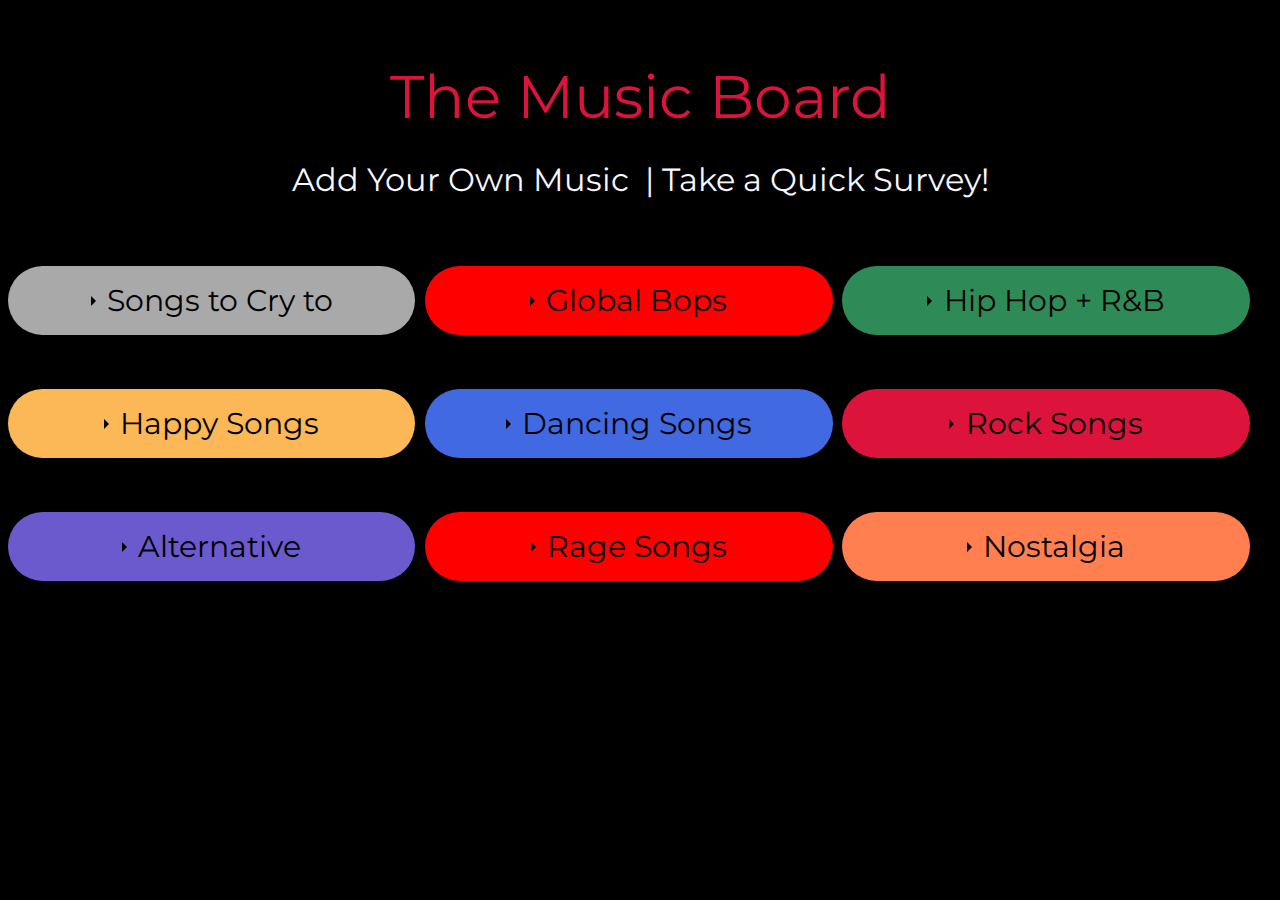
<file: index.html>
<!DOCTYPE html>
<html>

<head>
    <link rel="stylesheet" type="text/css" href="stylesheet.css">
    <link rel="preconnect" href="https://fonts.gstatic.com">
    <link href="https://fonts.googleapis.com/css2?family=Montserrat:ital,wght@1,900&display=swap" rel="stylesheet">
    <link rel="apple-touch-icon" sizes="180x180" href="apple-touch-icon.png">
    <link rel="icon" type="image/png" sizes="32x32" href="favicon-32x32.png">
    <link rel="icon" type="image/png" sizes="16x16" href="favicon-16x16.png">
    <title>The Music Board</title>
</head>

<body>
    <div class="fade-in">
    <p style="font-family:Arial;text-align:center;font-size:60px;color: crimson;font-family: 'Montserrat', sans-serif;">The Music Board</h1>
    <br>
    <a class = "link" href="https://forms.gle/WthFFkA6FD28P2D78">Add Your Own Music</a>
    <a> | </a>
    <a class = "link" href="https://forms.gle/355qKvTgHb4E84wYA">Take a Quick Survey!</a>
    <div class="column1">
        <div class="wrap-collabsible"> <input id="collapsible2" class="toggle" type="checkbox"> <label
                for="collapsible2" class="lbl-toggle" style="background-color:darkgray">Songs to Cry to</label>
            <div class="collapsible-content">
                <div class="content-inner">
                    <iframe src="https://open.spotify.com/embed/playlist/4OUcxLEfNC8WFb5YDU0DTW" width="100%" height="500"
                        frameborder="0" allowtransparency="true" allow="encrypted-media"></iframe>
                </div>
            </div>
        </div>
        <br>
        <br>
        <br>
        <div class="wrap-collabsible"> <input id="collapsible3" class="toggle" type="checkbox"> <label
                for="collapsible3" class="lbl-toggle" style="background-color:rgb(252,183,86)">Happy Songs</label>
            <div class="collapsible-content">
                <div class="content-inner">
                    <iframe src="https://open.spotify.com/embed/playlist/4ZYsFfADMPGse4B7csfN1m" width="100%" height="500" frameborder="0"
                        allowtransparency="true" allow="encrypted-media"></iframe>
                </div>
            </div>
        </div>
        <br>
        <br>
        <br>
        <div class="wrap-collabsible"> <input id="collapsible4" class="toggle" type="checkbox"> <label
                for="collapsible4" class="lbl-toggle" style="background-color:slateblue">Alternative</label>
            <div class="collapsible-content">
                <div class="content-inner">
                    <iframe src="https://open.spotify.com/embed/playlist/24rE5bFGuQSpSTGYDyUdFO" width="100%" height="500"
                        frameborder="0" allowtransparency="true" allow="encrypted-media"></iframe>
                </div>
            </div>
        </div>
    </div>

    <div class="column2">
        <div class="wrap-collabsible"> <input id="collapsible6" class="toggle" type="checkbox"> <label
                for="collapsible6" class="lbl-toggle" style="background-color:red">Global Bops</label>
            <div class="collapsible-content">
                <div class="content-inner">
                    <iframe src="https://open.spotify.com/embed/playlist/6CF80aZNQTy8eY59wr486X" width="100%" height="500"
                        frameborder="0" allowtransparency="true" allow="encrypted-media"></iframe>
                </div>
            </div>
        </div>
        <br>
        <br>
        <br>
        <div class="wrap-collabsible"> <input id="collapsible5" class="toggle" type="checkbox"> <label
                for="collapsible5" class="lbl-toggle" style="background-color:royalblue">Dancing Songs</label>
            <div class="collapsible-content">
                <div class="content-inner">
                    <iframe src="https://open.spotify.com/embed/playlist/53wgDNJluKMJMai1qZjvF6" width="100%" height="500"
                        frameborder="0" allowtransparency="true" allow="encrypted-media"></iframe>
                </div>
            </div>
        </div>
        <br>
        <br>
        <br>
        <div class="wrap-collabsible"> <input id="collapsible7" class="toggle" type="checkbox"> <label
                for="collapsible7" class="lbl-toggle" style="background-color:red">Rage Songs</label>
            <div class="collapsible-content">
                <div class="content-inner">
                    <iframe src="https://open.spotify.com/embed/playlist/57O8rvfH9xk6hgYpr33wfe" width="100%" height="500"
                        frameborder="0" allowtransparency="true" allow="encrypted-media"></iframe>
                </div>
            </div>
        </div>
    </div>

    <div class="column3">
        <div class="wrap-collabsible"> <input id="collapsible8" class="toggle" type="checkbox"> <label
                for="collapsible8" class="lbl-toggle" style="background-color:seagreen">Hip Hop + R&B</label>
            <div class="collapsible-content">
                <div class="content-inner">
                    <iframe src="https://open.spotify.com/embed/playlist/0KaoE1pTXtvjD1OL9KFSXF" width="100%" height="500"
                        frameborder="0" allowtransparency="true" allow="encrypted-media"></iframe>
                </div>
            </div>
        </div>
        <br>
        <br>
        <br>
        <div class="wrap-collabsible"> <input id="collapsible9" class="toggle" type="checkbox"> <label
                for="collapsible9" class="lbl-toggle" style="background-color:crimson">Rock Songs</label>
            <div class="collapsible-content">
                <div class="content-inner">
                    <iframe src="https://open.spotify.com/embed/playlist/348grokomuLPyY6UGO9IOb" width="100%" height="500"
                        frameborder="0" allowtransparency="true" allow="encrypted-media"></iframe>
                </div>
            </div>
        </div>
        <br>
        <br>
        <br>
        <div class="wrap-collabsible"> <input id="collapsible10" class="toggle" type="checkbox"> <label
                for="collapsible10" class="lbl-toggle" style="background-color:coral">Nostalgia</label>
            <div class="collapsible-content">
                <div class="content-inner">
                    <iframe src="https://open.spotify.com/embed/playlist/2IoUWfGn2a3vtTgPJKaSQR" width="100%" height="500"
                        frameborder="0" allowtransparency="true" allow="encrypted-media"></iframe>
                </div>
            </div>
        </div>
    </div>
    </div>
    <p style="font-size: small;">Code for collapsible content sources from https://www.digitalocean.com/community/tutorials/css-collapsible</p>
</body>

</html>
</file>
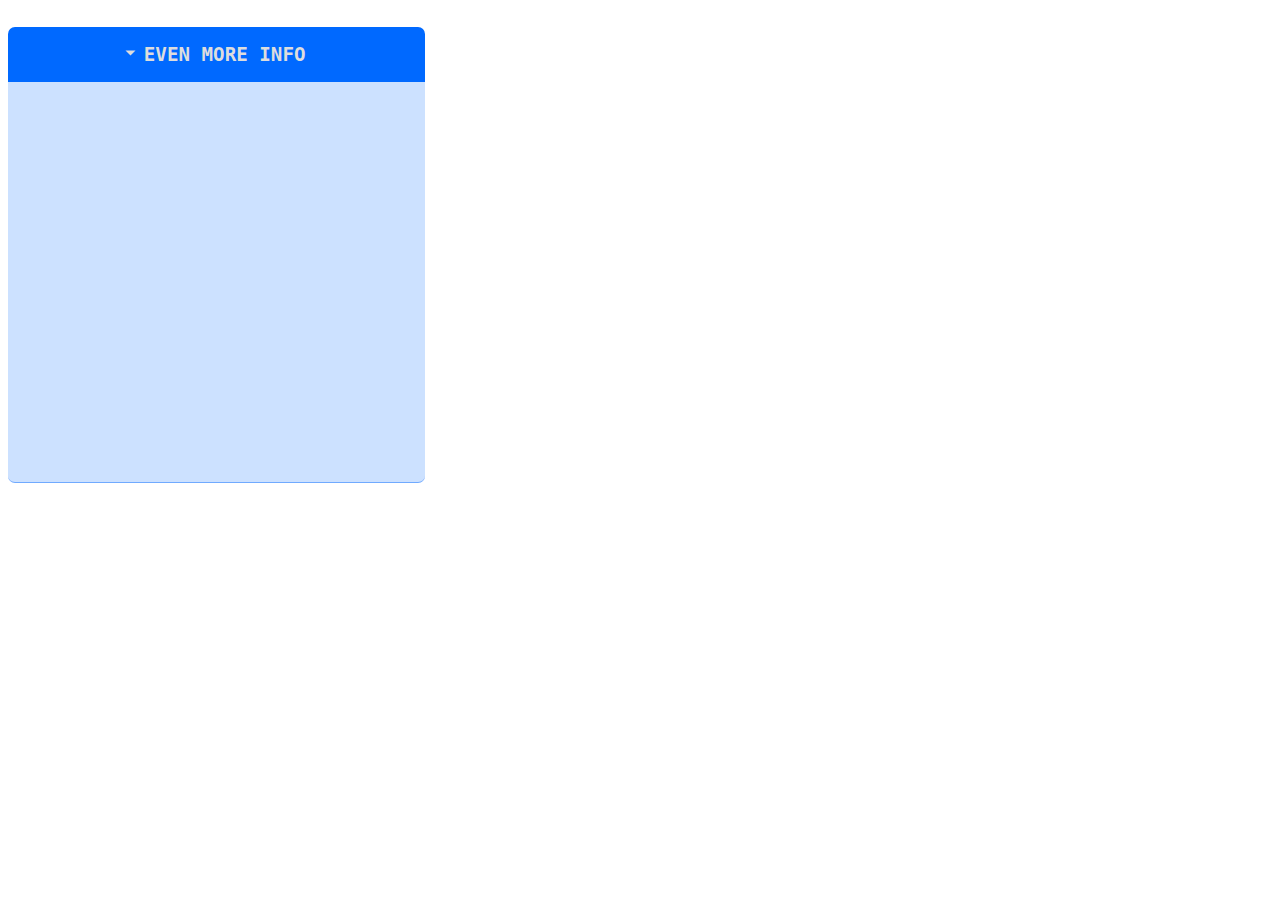
<file: collapsible.html>
<!DOCTYPE html>
<html>
<head>
    <style>
    .column1 {
        width:33%;
        float:left;
    }

    .column2{
        width:33%;
        float:left;
    }

    .column3{
        width:33%;
        float:left;
    }   

    input[type='checkbox'] { 
        display: none; 
    } 
    .wrap-collabsible { 
        margin: 1.2rem 0; 
    }

    .lbl-toggle {
        display: block; 
        font-weight: bold; 
        font-family: monospace; 
        font-size: 1.2rem; 
        text-transform: uppercase; 
        text-align: center; 
        padding: 1rem; 
        color: #DDD; 
        background: #0069ff; 
        cursor: pointer; 
        border-radius: 7px; 
        transition: all 0.25s ease-out; 
    }

    .lbl-toggle:hover { 
        color: #FFF; 
    } 
    .lbl-toggle::before 
    { content: ' '; 
    display: inline-block; 
    border-top: 5px solid transparent; 
    border-bottom: 5px solid transparent; 
    border-left: 5px solid currentColor; 
    vertical-align: middle; 
    margin-right: .7rem; 
    transform: translateY(-2px); 
    transition: transform .2s ease-out;
    } 
    
    .toggle:checked+.lbl-toggle::before { 
        transform: rotate(90deg) translateX(-3px); 
    } 
    .collapsible-content { 
        max-height: 0px; 
        overflow: hidden; 
        transition: max-height .25s ease-in-out; 
    } 
    .toggle:checked + .lbl-toggle + .collapsible-content { 
        max-height: 800px; 
    } 
    .toggle:checked+.lbl-toggle {
        border-bottom-right-radius: 0; border-bottom-left-radius: 0; 
    } 
    .collapsible-content .content-inner { 
        background: rgba(0, 105, 255, .2); 
        border-bottom: 1px solid rgba(0, 105, 255, .45); 
        border-bottom-left-radius: 7px; 
        border-bottom-right-radius: 7px; 
        padding: .5rem 1rem; 
    } 
    .collapsible-content p { 
        margin-bottom: 0; 
    }

    </style>
</head>
<body>
    <div class = "column1">
        <div class="wrap-collabsible"> <input id="collapsible2" class="toggle" type="checkbox" checked=""> <label
                for="collapsible2" class="lbl-toggle" style="background-color:">Even More Info</label>
            <div class="collapsible-content">
                <div class="content-inner">
                    <iframe src="https://open.spotify.com/embed/playlist/4OUcxLEfNC8WFb5YDU0DTW" width="100%" height="380" frameborder="0"
                        allowtransparency="true" allow="encrypted-media"></iframe>
                </div>
            </div>
        </div>
    </div>
</body>
</file>
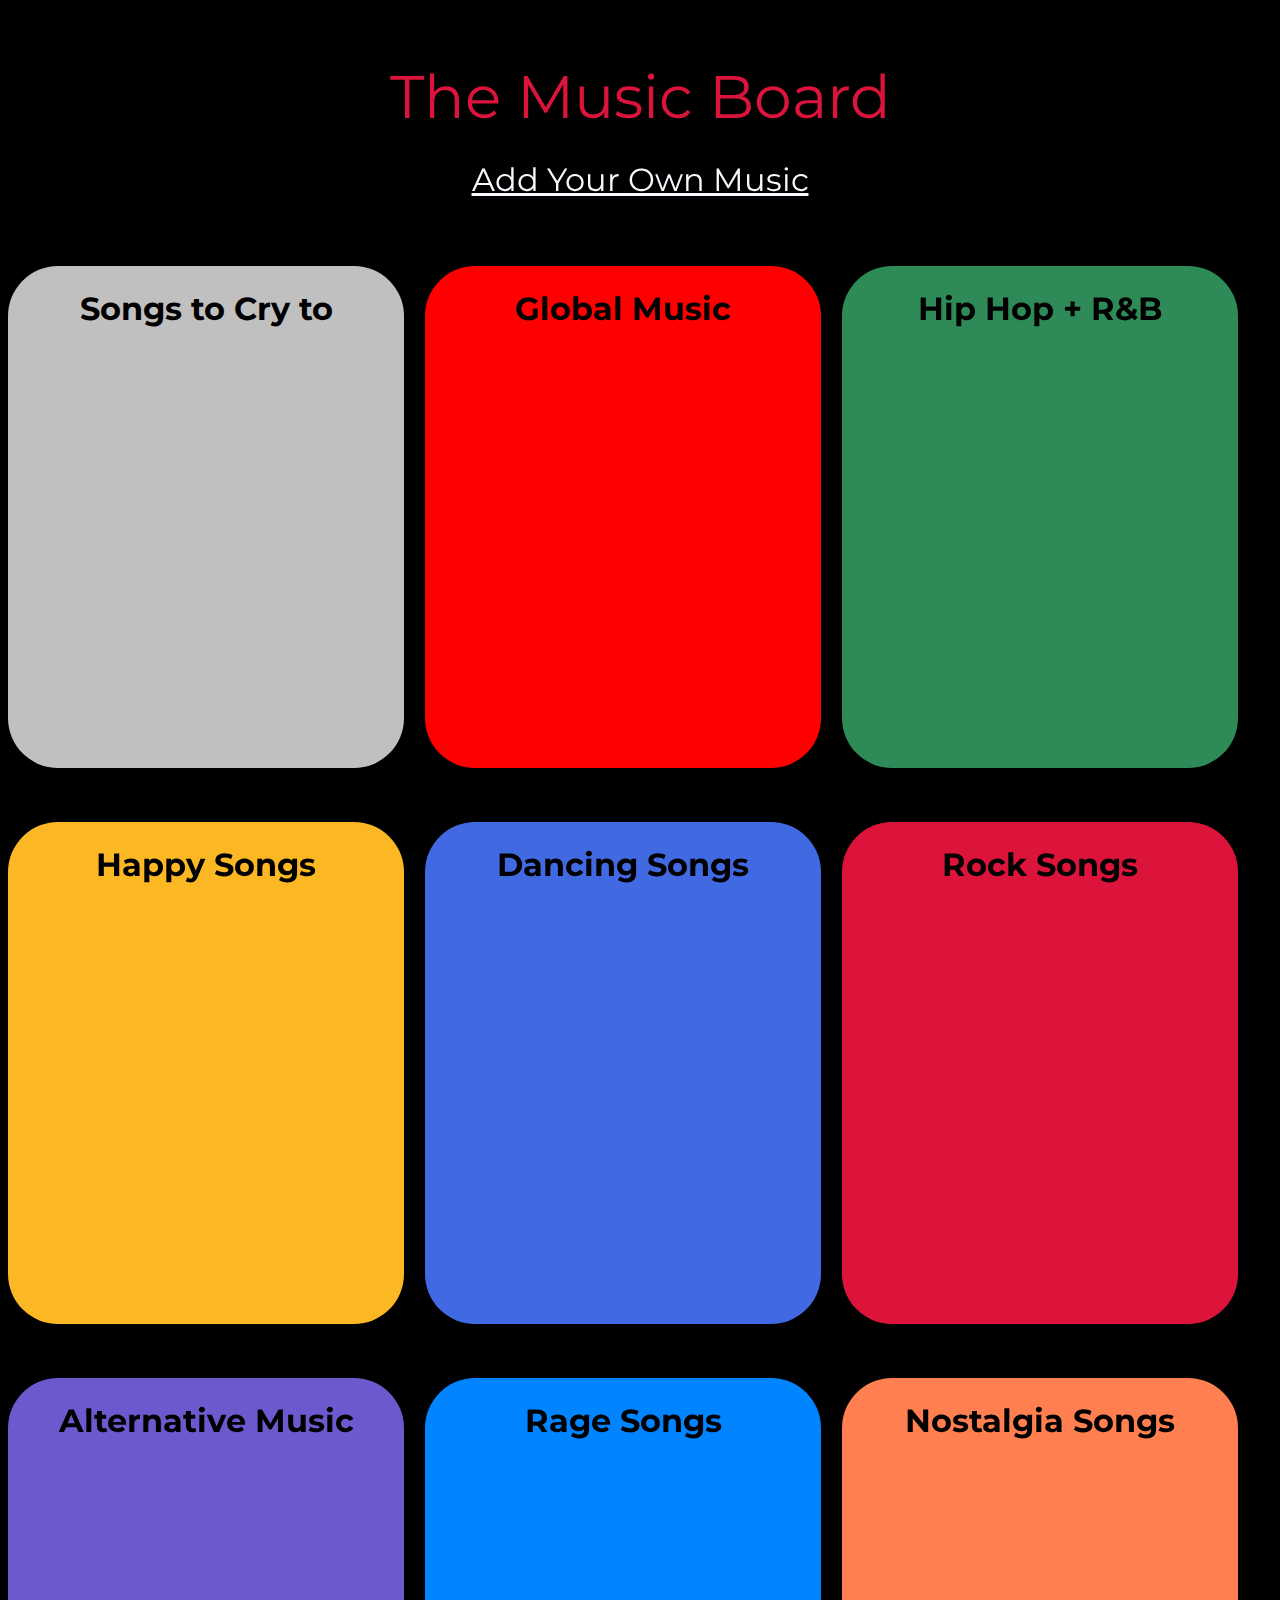
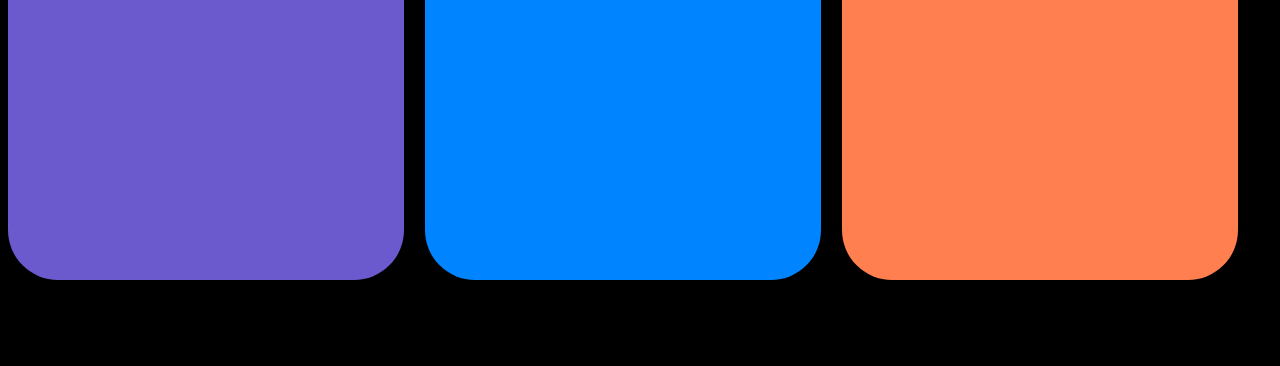
<file: site.html>
<!DOCTYPE html>
<html>

<head>
    <link rel="stylesheet" type="text/css" href="stylesheet.css">
    <link rel="preconnect" href="https://fonts.gstatic.com">
    <link href="https://fonts.googleapis.com/css2?family=Montserrat:ital,wght@1,900&display=swap" rel="stylesheet">
</head>

<body>
    <div class="fade-in">
    <p style="font-family:Arial;text-align:center;font-size:60px;color: crimson;font-family: 'Montserrat', sans-serif;">The Music Board</h1>
    <br>
    <a href="https://forms.gle/WthFFkA6FD28P2D78" style="font-family: 'Montserrat', sans-serif; font-size:xx-large">Add Your Own Music</a>
    <div class="column1">
        <div class="smallbox" style="background-color: silver;">
            <h1 style="font-family: 'Montserrat', sans-serif;;text-align:center">Songs to Cry to</h1>
            <iframe src="https://open.spotify.com/embed/playlist/4OUcxLEfNC8WFb5YDU0DTW" width="100%" height="100%" frameborder="0"
                allowtransparency="true" allow="encrypted-media"></iframe>
        </div>
        <br>
        <br>
        <br>
        <div class="smallbox" style="background-color:rgb(252, 183, 36);">
            <h1 style="font-family: 'Montserrat', sans-serif;;text-align:center">Happy Songs</h1>
            <iframe src="https://open.spotify.com/embed/playlist/4ZYsFfADMPGse4B7csfN1m" width="100%" height="100%" frameborder="0"
                allowtransparency="true" allow="encrypted-media"></iframe>
        </div>
        <br>
        <br>
        <br>
        <div class="smallbox" style="background-color: slateblue;">
            <h1 style="font-family: 'Montserrat', sans-serif;;text-align:center">Alternative Music</h1>
            <iframe src="https://open.spotify.com/embed/playlist/24rE5bFGuQSpSTGYDyUdFO" width="100%" height="100%" frameborder="0"
                allowtransparency="true" allow="encrypted-media"></iframe>
        </div>
    </div>

    <div class="column2">
        <div class="smallbox" style="background-color:red;">
            <h1 style="font-family: 'Montserrat', sans-serif;;text-align:center">Global Music</h1>
            <iframe src="https://open.spotify.com/embed/playlist/6CF80aZNQTy8eY59wr486X" width="100%" height="100%" frameborder="0"
                allowtransparency="true" allow="encrypted-media"></iframe>
            
        </div>
        <br>
        <br>
        <br>

        <div class="smallbox" style="background-color:royalblue;">
            <h1 style="font-family: 'Montserrat', sans-serif;;text-align:center">Dancing Songs</h1>
            <iframe src="https://open.spotify.com/embed/playlist/53wgDNJluKMJMai1qZjvF6" width="100%" height="100%" frameborder="0"
                allowtransparency="true" allow="encrypted-media"></iframe>
        </div>
        <br>
        <br>
        <br>
        <div class="smallbox" style="background-color:rgb(0, 132, 255);">
            <h1 style="font-family: 'Montserrat', sans-serif;;text-align:center">Rage Songs</h1>
<iframe src="https://open.spotify.com/embed/playlist/2YoFelJzlThLIfrFz7Nypc" width="100%" height="100%" frameborder="0"
    allowtransparency="true" allow="encrypted-media"></iframe>
        </div>
    </div>

    <div class="column3">
        <div class="smallbox" style = "background-color:seagreen;">
            <h1 style="font-family: 'Montserrat', sans-serif;;text-align:center">Hip Hop + R&B</h1>
            <iframe src="https://open.spotify.com/embed/playlist/1BxdK7GI69P6rCi5scoYSW" width="100%" height="100%" frameborder="0"
                allowtransparency="true" allow="encrypted-media"></iframe>
        </div>
        <br>
        <br>
        <br>

        <div class="smallbox" style="background-color: crimson;"">
            <h1 style="font-family: 'Montserrat', sans-serif;;text-align:center">Rock Songs</h1>
            <iframe src="https://open.spotify.com/embed/playlist/348grokomuLPyY6UGO9IOb" width="100%" height="100%" frameborder="0"
                allowtransparency="true" allow="encrypted-media"></iframe>
        </div>
        <br>
        <br>
        <br>
        <div class="smallbox">
            <h1 style="font-family: 'Montserrat', sans-serif;;text-align:center">Nostalgia Songs</h1>
            <iframe src="https://open.spotify.com/embed/playlist/2IoUWfGn2a3vtTgPJKaSQR" width="100%" height="100%" frameborder="0"
                allowtransparency="true" allow="encrypted-media"></iframe>
        </div>
    </div>
    </div>
</body>

</html>
</file>
<file: stylesheet.css>
.column1 {
    width:33%;
    float:left;
}

.column2{
    width:33%;
    float:left;
}

a{
  font-family: 'Montserrat', sans-serif; font-size:xx-large;
  color:ghostwhite;
}

.link:link{
  font-family: 'Montserrat', sans-serif; font-size:xx-large;
  color:ghostwhite;
  border-bottom: 0px solid #000099;
  text-decoration: none;
}
.link:visited{
  font-family: 'Montserrat', sans-serif; font-size:xx-large;
  color:ghostwhite;
  border-bottom: 0px solid #000099;
}

.link:hover{
  font-family: 'Montserrat', sans-serif; font-size:xx-large;
  color:blueviolet; 
  border-bottom: 0px solid #000099;
}

.column3{
    width:33%;
    float:left;
}

.smallbox{
    border-radius: 50px;
    width:95%;
    height:500px;
    background-color:coral;
    padding-top: 2px;
}

.bigbox{
    border-radius: 25px;
    width:95%;
    height:500px;
    background-color:coral;
    overflow:hidden;
}

body{
    background-color:black
}

.fade-in {
  animation: fadeIn ease 10s;
  -webkit-animation: fadeIn ease 10s;
  -moz-animation: fadeIn ease 10s;
  -o-animation: fadeIn ease 10s;
  -ms-animation: fadeIn ease 10s;
}
@keyframes fadeIn {
  0% {
    opacity:0;
  }
  100% {
    opacity:1;
  }
}

@-moz-keyframes fadeIn {
  0% {
    opacity:0;
  }
  100% {
    opacity:1;
  }
}

@-webkit-keyframes fadeIn {
  0% {
    opacity:0;
  }
  100% {
    opacity:1;
  }
}

@-o-keyframes fadeIn {
  0% {
    opacity:0;
  }
  100% {
    opacity:1;
  }
}

@-ms-keyframes fadeIn {
  0% {
    opacity:0;
  }
  100% {
    opacity:1;
  }
}

input[type='checkbox'] { 
    display: none; 
} 

.lbl-toggle {
    width: 90%;
    display: block; 
    font-family: 'Montserrat', sans-serif;
    font-size: 30px;
    font-style: normal;
    color: black;
    text-align: center; 
    padding: 1rem; 
    color:black; 
    background: #0069ff; 
    cursor: pointer; 
    border-radius: 50px; 
    transition: all 0.25s ease-out; 
}

.lbl-toggle:hover { 
    color: white; 
} 
.lbl-toggle::before 
{ content: ' '; 
display: inline-block; 
border-top: 5px solid transparent; 
border-bottom: 5px solid transparent; 
border-left: 5px solid currentColor; 
vertical-align: middle; 
margin-right: .7rem; 
transform: translateY(-2px); 
transition: transform .2s ease-out;
} 

.toggle:checked+.lbl-toggle::before { 
    transform: rotate(90deg) translateX(-3px); 
} 
.collapsible-content { 
    max-height: 0px; 
    overflow: hidden; 
    transition: max-height .25s ease-in-out; 
} 
.toggle:checked + .lbl-toggle + .collapsible-content { 
    max-height: 800px; 
} 
.toggle:checked+.lbl-toggle {
    border-bottom-right-radius: 0; border-bottom-left-radius: 0; 
} 
.collapsible-content .content-inner {
    max-width: 93.9%;
    max-height: 800px; 
} 
.collapsible-content p { 
    margin-bottom: 0; 
}
</file>
